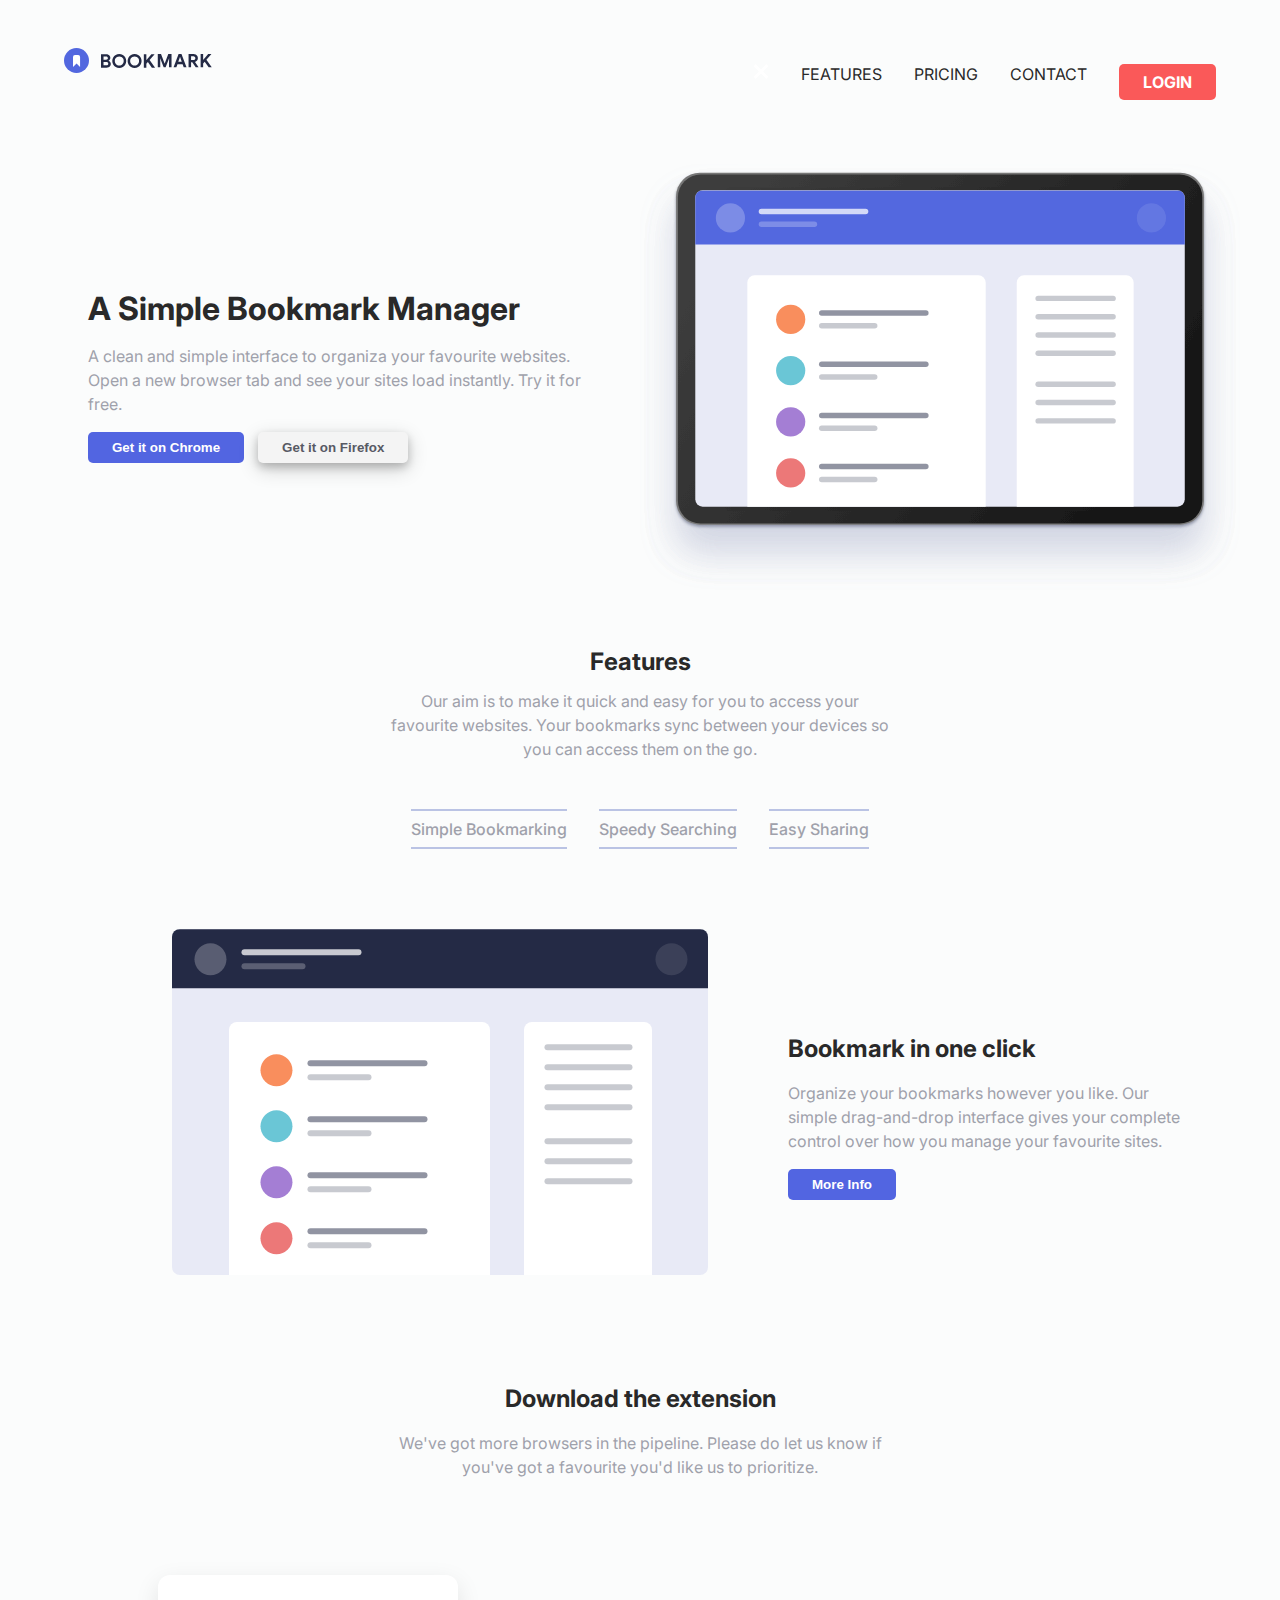
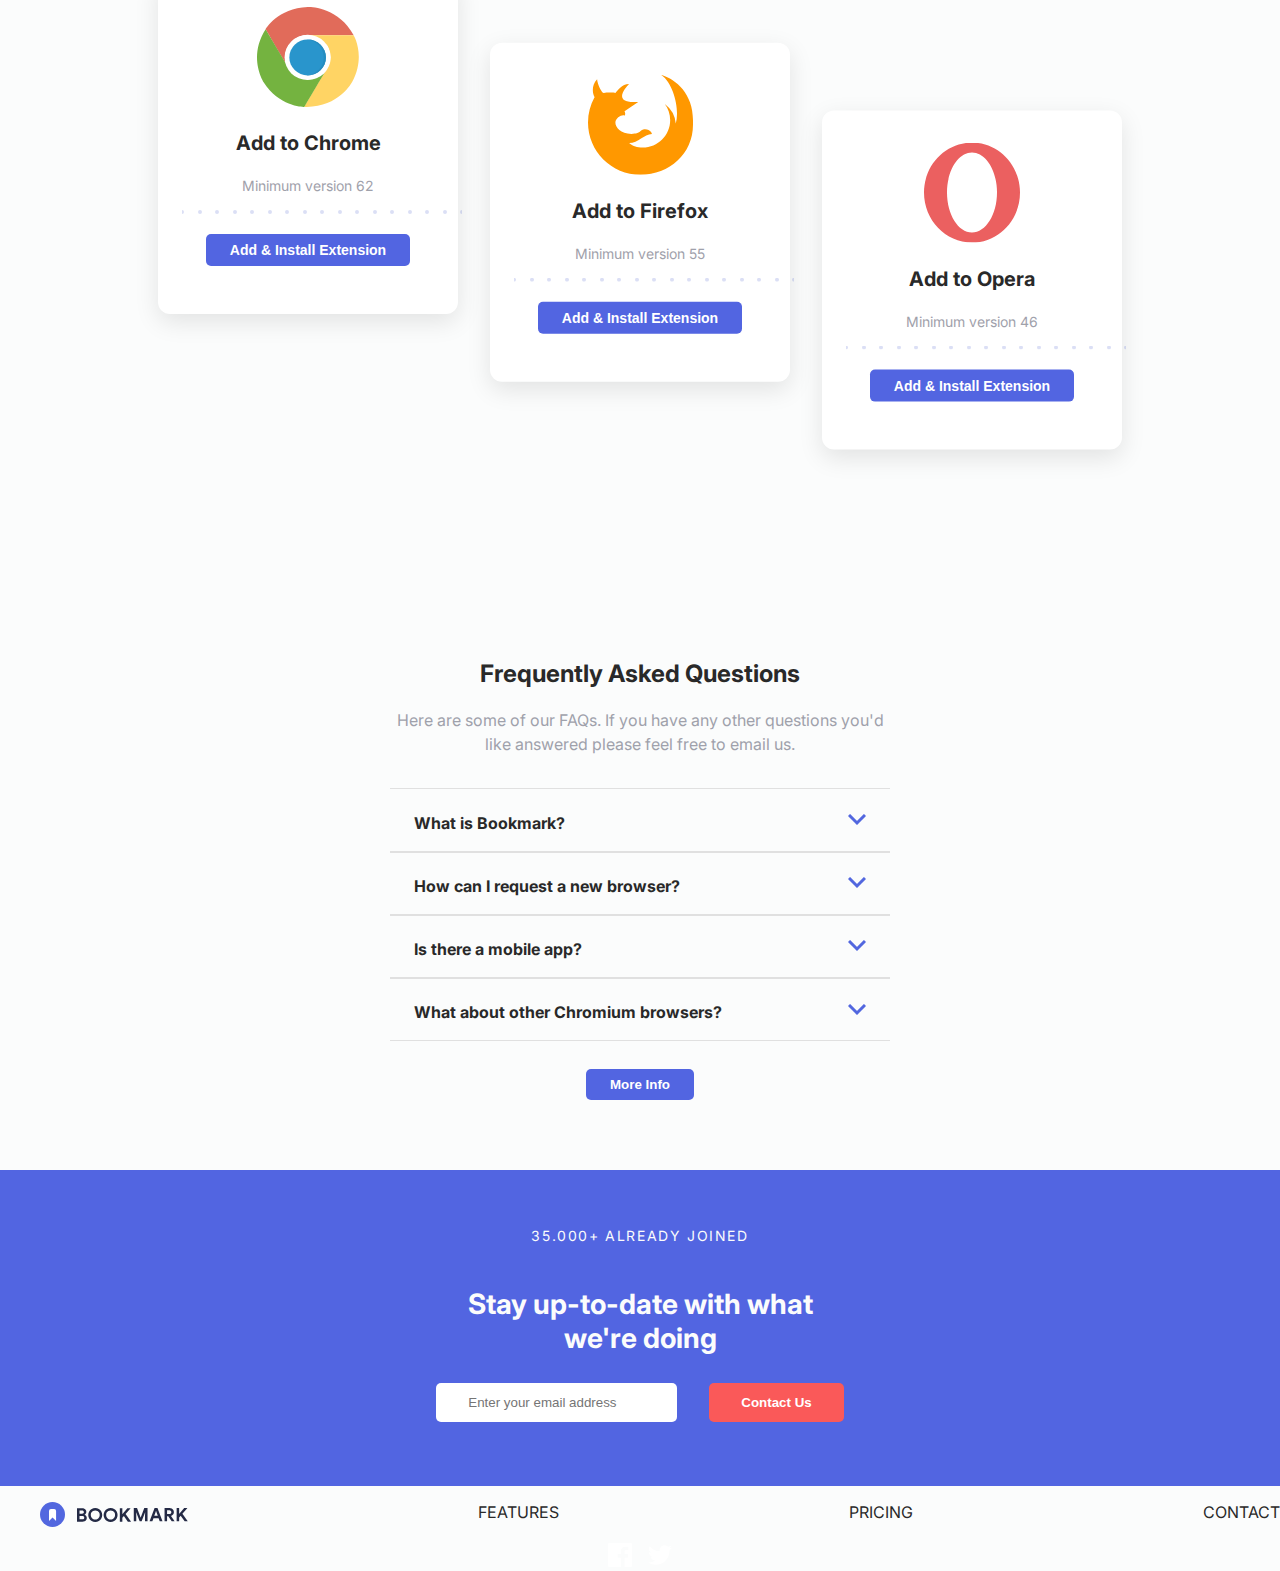
<file: index.html>
<!DOCTYPE html>
<html lang="en">
<head>
    <meta charset="UTF-8">
    <meta name="viewport" content="width=device-width, initial-scale=1.0">
    <title>Bookmark Page</title>
    <link rel="preconnect" href="https://fonts.googleapis.com">
    <link rel="preconnect" href="https://fonts.gstatic.com" crossorigin>
    <link href="https://fonts.googleapis.com/css2?family=Inter:ital,opsz,wght@0,14..32,100..900;1,14..32,100..900&display=swap" rel="stylesheet">
    <link rel="stylesheet" href="styles.css">
    <link rel="reset" href="reset.css">
    
</head>
<body>
    <div class="wrap">
    <header>
        <div class="navbar1">
        <div class="header-left">
            <a href="#">
                <img src="img/logo-bookmark.svg" alt="Bookmark Logo">
            </a>
        </div>
        </div>
        <nav>
            <div class="header-right">
                <div class="menu-open">
                    <img src="img/icon-hamburger.svg" id="hamburger-icon" alt="Open Menu">
                <ul class="nav-list">
                    <li>
                    <a href="#" class="menu-close">
                        <img src="img/icon-close.svg" alt="Close Menu">
                    </a>
                    </li>
                    <li><a href="#features">FEATURES</a></li>
                    <li><a href="#">PRICING</a></li>
                    <li><a href="#.newsletter">CONTACT</a></li>
                    <li>
                        <a href="#" class="btn-secondary" id="login-btn">LOGIN</a>
                    </li>
                </ul>
                </div>
            </div>
        </nav>
    </header>
    <main>
        <section class="hero">
            <div class="rectangle"></div>
            <div class="left-hero">
                <h1>A Simple Bookmark Manager</h1>
                <p>
                    A clean and simple interface to organiza your favourite websites.
                    Open a new browser tab and see your sites load instantly. Try it for free.

                </p>
                <div class="hero-buttons">
                    <button class="btn-primary">Get it on Chrome</button>
                    <button class ="btn-grey">Get it on Firefox</button>
                </div>
            </div>
            <div class="right-hero">
                <div class="rectangle"></div>
                <img src="img/illustration-hero.svg" alt="Hero Image">
            </div>
        </section>
        <section class="features" id="features">
            <div class="features-1">
                <h3>Features</h3>
                <p>
                    Our aim is to make it quick and easy for you to access your
                    favourite websites. Your bookmarks sync between your devices
                    so you can access them on the go.
                </p>
            </div>
            <div class="tabs">
                <div class="tab" onclick="changeImages('img/illustration-features-tab-1.svg')">Simple Bookmarking</div>
                <div class="tab" onclick="changeImages('img/illustration-features-tab-2.svg')">Speedy Searching</div>
                <div class="tab" onclick="changeImages('img/illustration-features-tab-3.svg')">Easy Sharing</div>
            </div>
            <div class="features-2">
                <div class="rectangle-2"></div>
                <div class="left-features">
                    <img id="bannerImage" src="img/illustration-features-tab-1.svg" alt="Feature Illustration">
                </div>
                <div class="right-features">
                    <h3>Bookmark in one click</h3>
                    <p>
                        Organize your bookmarks however you like.
                        Our simple drag-and-drop interface gives 
                        your complete control over how you manage
                        your favourite sites.
                    </p>
                    <button class="btn-primary">More Info</button>
                </div>
            </div>
        </section>
        <section class="download">
            <div class="download-text">
                <h3>Download the extension</h3>
                <p>
                    We've got more browsers in the pipeline. Please do let us know if 
                    you've got a favourite you'd like us to prioritize.
                </p>
            </div>
            <div class="cards">
                <div class="card-chrome">
                    <div class="card-image">
                    <img src="img/logo-chrome.svg" alt="Chrome Logo">
                    </div>
                    <h3 class="card-title">Add to Chrome</h3>
                    <p class="card-text">Minimum version 62</p>
                    <img src="img/bg-dots.svg" class="bg-dots" alt="Dots Image">
                    <button class="btn-primary">Add & Install Extension</button>
                </div>
                <div class="card-firefox">
                    <div class="card-image">
                    <img src="img/logo-firefox.svg" alt="Firefox Logo">
                    </div>
                    <h3 class="card-title">Add to Firefox</h3>
                    <p class="card-text">Minimum version 55</p>
                    <img src="img/bg-dots.svg" class="bg-dots" alt="Dots Image">
                    <button class="btn-primary">Add & Install Extension</button>
                </div>
                <div class="card-opera">
                    <div class="card-image">
                    <img src="img/logo-opera.svg" alt="Opera Logo">
                    </div>
                    <h3 class="card-title">Add to Opera</h3>
                    <p class="card-text">Minimum version 46</p>
                    <img src="img/bg-dots.svg" class="bg-dots" alt="Dots Image">
                    <button class="btn-primary">Add & Install Extension</button>
                </div>
        
            </div>
        </section>

        <section class="faq">
            <div class="faq-text">
                <h3>Frequently Asked Questions</h3>
                <p>
                    Here are some of our FAQs. If you have any other questions
                    you'd like answered please feel free to email us.
                </p>
            </div>
            <div class="questions">
             <details class="faq-question">
                <summary class="ask">
                    <h4>What is Bookmark?</h4>
                    <img src="img/icon-arrow.svg" alt="icon-arrow">
                    </summary>
                    <p>Lorem ipsum dolor sit amet consectetur adipiscing elit dis neque, sollicitudin justo diam sociosqu et facilisi fames vivamus, placerat felis dapibus rutrum class sed montes aliquam.</p>
            </details>

            <details class="faq-question">
                <summary class="ask">
                    <h4>How can I request a new browser?</h4>
                    <img src="img/icon-arrow.svg" alt="icon-arrow">
                    </summary>
                    <p>Lorem ipsum dolor sit amet consectetur adipiscing elit dis neque, sollicitudin justo diam sociosqu et facilisi fames vivamus, placerat felis dapibus rutrum class sed montes aliquam.</p>
            </details>
            <details class="faq-question">
                <summary class="ask">
                    <h4>Is there a mobile app?</h4>
                    <img src="img/icon-arrow.svg" alt="icon-arrow">
                    </summary>
                    <p>Lorem ipsum dolor sit amet consectetur adipiscing elit dis neque, sollicitudin justo diam sociosqu et facilisi fames vivamus, placerat felis dapibus rutrum class sed montes aliquam.</p>
            </details>

            <details class="faq-question">
                <summary class="ask">
                    <h4>What about other Chromium browsers?</h4>
                    <img src="img/icon-arrow.svg" alt="icon-arrow">
                    </summary>
                    <p>Lorem ipsum dolor sit amet consectetur adipiscing elit dis neque, sollicitudin justo diam sociosqu et facilisi fames vivamus, placerat felis dapibus rutrum class sed montes aliquam.</p>
            </details>
            </div>
            <div class="info-btn"><button class="btn-primary">More Info</button></div>
        </section>
    </main>
    </div>
    <footer>
        <form action="#">
            <div class="newsletter">
                <div class="form-text">
                    <p>35.000+ ALREADY JOINED</p>
                    <h3>Stay up-to-date with what <br> we're doing</h3>
                </div>
                <div class="formulary">
                    <input type="email" id="email" name="email" placeholder="Enter your email address" required>
                    <button class="btn-secondary">Contact Us</button>
                </div>
            </div>
        </form>
        <nav>
            <div class="navbar2">
             <ul class="nav-list2">
                <li>
                    <a href="#" class="footer-logo">
                        <img src="img/logo-bookmark.svg" alt="Bookmark Logo">
                    </a>
                </li>
                <li><a href="#features">FEATURES</a></li>
                <li><a href="#">PRICING</a></li>
                <li><a href="#.newsletter">CONTACT</a></li>
            </ul>

            <div class="footer-social" id="social-icons">
                <a href="#">
                   <img src="img/icon-facebook.svg" alt="Facebook">
                </a>
                <a href="#">
                   <img src="img/icon-twitter.svg" alt="Twitter">
                </a>
            </div>
            </div>
        </nav>
    </footer> 
    <script src="main.js"></script>
</body>
</html>
</file>
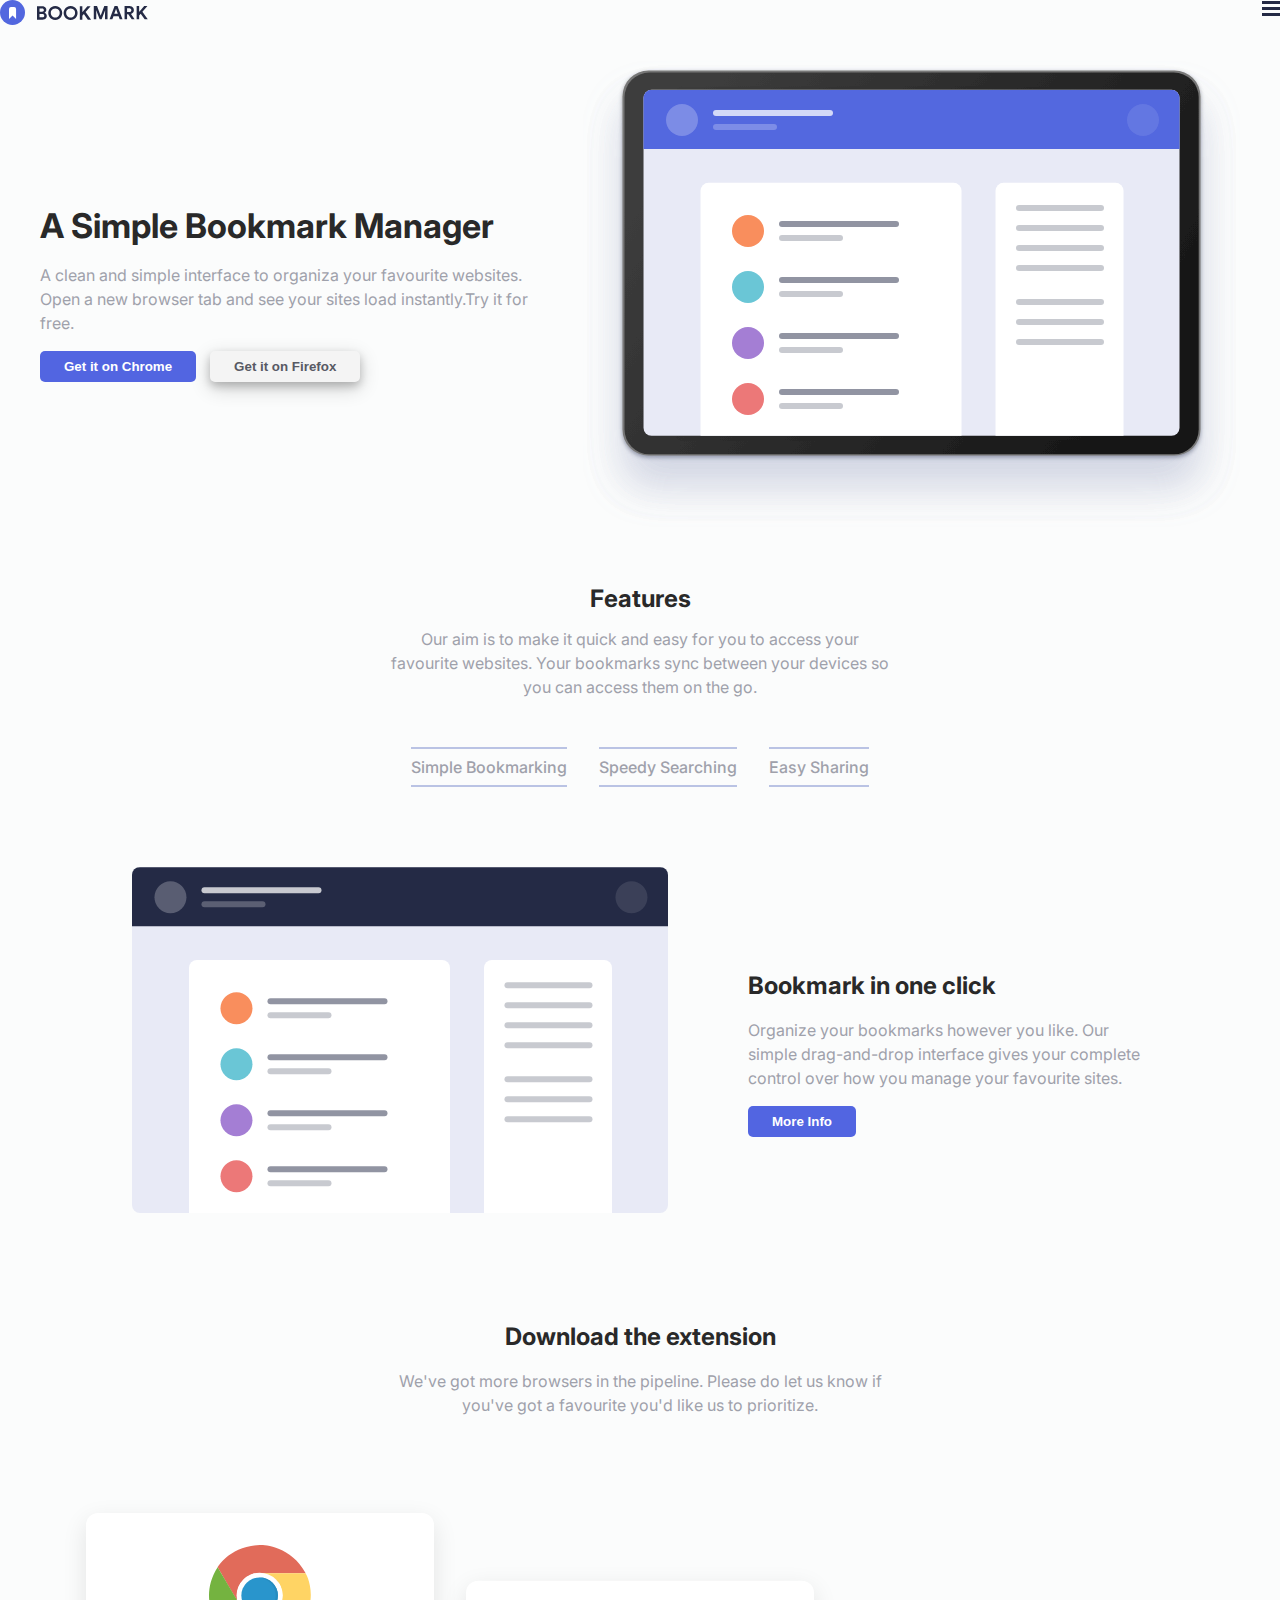
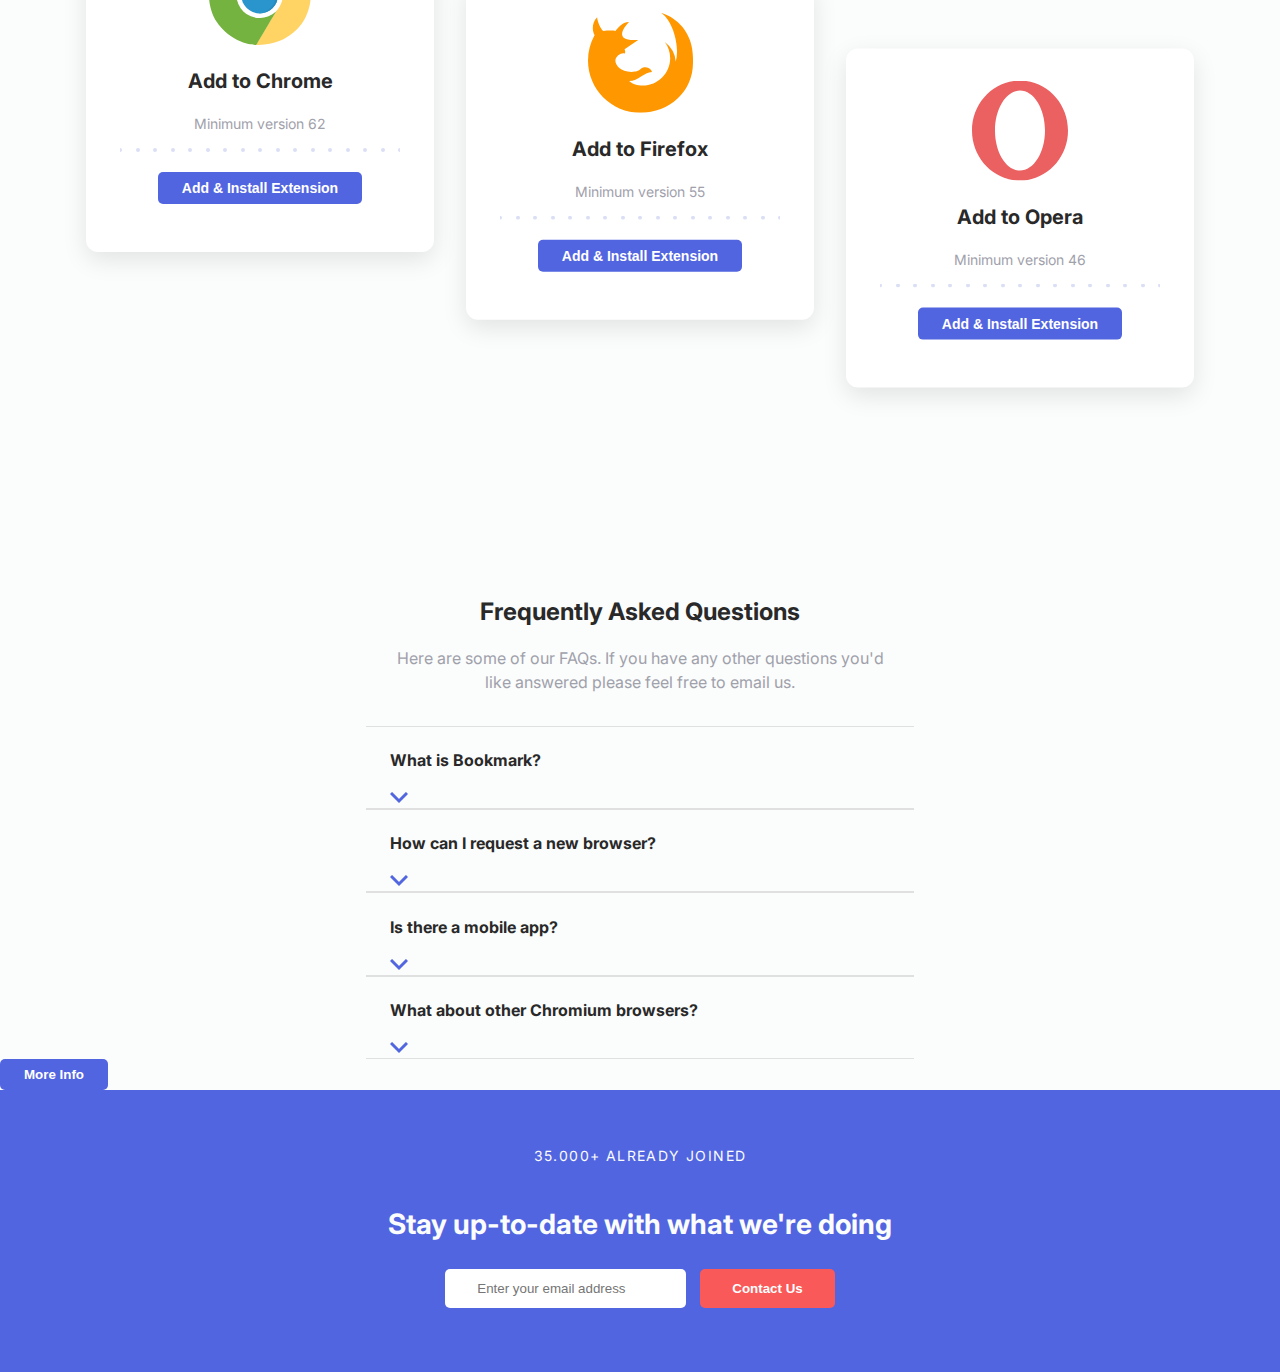
<file: index2.0.html>
<!DOCTYPE html>
<html lang="en">
<head>
    <meta charset="UTF-8">
    <meta name="viewport" content="width=device-width, initial-scale=1.0">
    <title>Bookmark Page</title>
    <link rel="preconnect" href="https://fonts.googleapis.com">
    <link rel="preconnect" href="https://fonts.gstatic.com" crossorigin>
    <link href="https://fonts.googleapis.com/css2?family=Inter:ital,opsz,wght@0,14..32,100..900;1,14..32,100..900&display=swap" rel="stylesheet">
    <link rel="stylesheet" href="main2.0.css">
</head>
<body>
    <section class="wrap">
    <header>
        <div class="logo-bookmark">
            <img src="/img/logo-bookmark.svg" alt="Bookmark Logo">
        </div>
        <nav>
            <div class="header-right">
                <div class="menu-open">
                    <img src="img/icon-hamburger.svg" alt="Open Menu">
                <ul class="nav-list">
                    <li>
                        <a href="#">
                            <img src="img/icon-close.svg" class="menu-close" alt="Close Menu">
                        </a>
                    </li>
                    <li><a href="#">FEATURES</a></li>
                    <li><a href="#">PRICING</a></li>
                    <li><a href="#">CONTACT</a></li>
                    <li>
                        <button href="#" class="btn-secondary">LOGIN</button>
                    </li>
                </ul>
                </div>
            </div>
        </nav>
    </header>
    <main>
        <section class="hero">
            <div class="left-hero">
                <h1>A Simple Bookmark Manager</h1>
                <p>
                    A clean and simple interface to organiza your favourite websites.
                    Open a new browser tab and see your sites load instantly.Try it for free.

                </p>
                <div class="hero-buttons">
                    <button class="btn-primary">Get it on Chrome</button>
                    <button class ="btn-grey">Get it on Firefox</button>
                </div>
            </div>
            <div class="right-hero">
                <img src="img/illustration-hero.svg" alt="Hero Image">
            </div>
        </section>
        <section class="features">
            <div class="features-1">
                <h3>Features</h3>
                <p>
                    Our aim is to make it quick and easy for you to access your
                    favourite websites. Your bookmarks sync between your devices
                    so you can access them on the go.
                </p>
            </div>
            <div class="tabs">
                <div class="tab" onclick="changeImages('img/illustration-features-tab-1.svg')">Simple Bookmarking</div>
                <div class="tab" onclick="changeImages('img/illustration-features-tab-2.svg')">Speedy Searching</div>
                <div class="tab" onclick="changeImages('img/illustration-features-tab-3.svg')">Easy Sharing</div>
            </div>
            <div class="features-2">
                <div class="left-features">
                    <img id="bannerImage" src="img/illustration-features-tab-1.svg" alt="Feature Illustration">
                </div>
                <div class="right-features">
                    <h3>Bookmark in one click</h3>
                    <p>
                        Organize your bookmarks however you like.
                        Our simple drag-and-drop interface gives 
                        your complete control over how you manage
                        your favourite sites.
                    </p>
                    <button class="btn-primary">More Info</button>
                </div>
            </div>
        </section>
        <section class="download">
            <div class="download-text">
                <h3>Download the extension</h3>
                <p>
                    We've got more browsers in the pipeline. Please do let us know if 
                    you've got a favourite you'd like us to prioritize.
                </p>
            </div>
            <div class="cards">
                <div class="card-chrome">
                    <div class="card-image">
                    <img src="img/logo-chrome.svg" alt="Chrome Logo">
                    </div>
                    <h3 class="card-title">Add to Chrome</h3>
                    <p class="card-text">Minimum version 62</p>
                    <img src="img/bg-dots.svg" class="bg-dots" alt="Dots Image">
                    <button class="btn-primary">Add & Install Extension</button>
                </div>
                <div class="card-firefox">
                    <div class="card-image">
                    <img src="img/logo-firefox.svg" alt="Firefox Logo">
                    </div>
                    <h3 class="card-title">Add to Firefox</h3>
                    <p class="card-text">Minimum version 55</p>
                    <img src="img/bg-dots.svg" class="bg-dots" alt="Dots Image">
                    <button class="btn-primary">Add & Install Extension</button>
                </div>
                <div class="card-opera">
                    <div class="card-image">
                    <img src="img/logo-opera.svg" alt="Opera Logo">
                    </div>
                    <h3 class="card-title">Add to Opera</h3>
                    <p class="card-text">Minimum version 46</p>
                    <img src="img/bg-dots.svg" class="bg-dots" alt="Dots Image">
                    <button class="btn-primary">Add & Install Extension</button>
                </div>
        
            </div>
        </section>

        <section class="faq">
            <div class="faq-text">
                <h3>Frequently Asked Questions</h3>
                <p>
                    Here are some of our FAQs. If you have any other questions
                    you'd like answered please feel free to email us.
                </p>
            </div>
            <div class="faqs">
                <div class="ask">
                    <details>
                    <summary>
                        <div class="asks">
                        <div class="faq-question">
                            <h4>What is Bookmark?</h4>
                        </div>
                        <div class="faq-arrow">
                            <img src="img/icon-arrow.svg" alt="Arrow Image">
                        </div>
                        </div>
                    </summary>
                    <p>
                        Lorem ipsum dolor sit amet, consectetur adipiscing elit, 
                        sed do eiusmod tempor incididunt ut labore et dolore magna aliqua. 
                        Ut enim ad minim veniam, quis nostrud exercitation ullamco laboris nisi ut aliquip ex ea commodo consequat.
                        Duis aute irure dolor in reprehenderit in voluptate velit esse cillum dolore eu fugiat nulla pariatur.
                        Excepteur sint occaecat cupidatat non proident, sunt in culpa qui officia deserunt mollit anim id est laborum.
                    </p>
                    </details>
                </div>

                 <div class="ask">
                    <details>
                    <summary>
                        <div class="asks">
                        <div class="faq-question">
                            <h4>How can I request a new browser?</h4>
                        </div>
                        <div class="faq-arrow">
                             <img src="img/icon-arrow.svg" alt="Arrow Image">
                        </div>
                        </div>
                    </summary>
                    <p>
                        Lorem ipsum dolor sit amet, consectetur adipiscing elit, 
                        sed do eiusmod tempor incididunt ut labore et dolore magna aliqua. 
                        Ut enim ad minim veniam, quis nostrud exercitation ullamco laboris nisi ut aliquip ex ea commodo consequat.
                        Duis aute irure dolor in reprehenderit in voluptate velit esse cillum dolore eu fugiat nulla pariatur.
                        Excepteur sint occaecat cupidatat non proident, sunt in culpa qui officia deserunt mollit anim id est laborum.
                    </p>
                </details>
                </div>

                 <div class="ask">
                    <details>
                    <summary>
                        <div class="asks">
                        <div class="faq-question">
                            <h4>Is there a mobile app?</h4>
                        </div>
                        <div class="faq-arrow">
                            <img src="img/icon-arrow.svg" alt="Arrow Image">
                        </div>
                        </div>
                    </summary>
                    <p>
                        Lorem ipsum dolor sit amet, consectetur adipiscing elit, 
                        sed do eiusmod tempor incididunt ut labore et dolore magna aliqua. 
                        Ut enim ad minim veniam, quis nostrud exercitation ullamco laboris nisi ut aliquip ex ea commodo consequat.
                        Duis aute irure dolor in reprehenderit in voluptate velit esse cillum dolore eu fugiat nulla pariatur.
                        Excepteur sint occaecat cupidatat non proident, sunt in culpa qui officia deserunt mollit anim id est laborum.
                    </p>
                </details>
                </div>

                 <div class="ask">
                    <details>
                    <summary>
                        <div class="asks">
                        <div class="faq-question">
                            <h4>What about other Chromium browsers?</h4>
                        </div>
                        <div class="faq-arrow">
                            <img src="img/icon-arrow.svg" alt="Arrow Image">
                        </div>
                        </div>
                    </summary>
                    <p>
                        Lorem ipsum dolor sit amet, consectetur adipiscing elit, 
                        sed do eiusmod tempor incididunt ut labore et dolore magna aliqua. 
                        Ut enim ad minim veniam, quis nostrud exercitation ullamco laboris nisi ut aliquip ex ea commodo consequat.
                        Duis aute irure dolor in reprehenderit in voluptate velit esse cillum dolore eu fugiat nulla pariatur.
                        Excepteur sint occaecat cupidatat non proident, sunt in culpa qui officia deserunt mollit anim id est laborum.
                    </p>
                </details>
                </div>

            </div>
            <button class="btn-primary">More Info</button>
        </section>
    </main>
    <footer>
        <form action="#">
            <div class="form-text">
                <p>35.000+ ALREADY JOINED</p>
                <h3>Stay up-to-date with what we're doing</h3>
            </div>
            <div class="formulary">
                <input type="email" id="email" name="email" placeholder="Enter your email address" required>
                <button class="btn-secondary">Contact Us</button>
            </div>
        </form>
        <nav>

        </nav>
    </footer>
    </section> 

    <script src="main.js"></script>
</body>
</html>
</file>
<file: styles.css>
*, *::before, *::after {
  box-sizing: border-box;
}

:root{

    /*Principales*/
  --primary:           #5265E1;
  --secondary:         #FA5959;

     /* Fondos / Lienzo */
  --color-white:         #FBFCFC;
  --color-grey-lightest: #BAC3E4;
  --color-grey-light:    #A8AED6;

  /* Texto */
  --color-darkest:      #292929;
  --color-navy:         #2B2F49;
  --color-grey:         #9FA1AB;
  --color-grey-dark:    #585A64;

  /* Botones / Destacados */
  --color-primary:      #5165DA;
  --color-primary-dark: #3D4996;
  --color-primary-light:#7A8AE4;
  --color-secondary:    #4F5CAB;
  --color-red:          #F75F60;
}

body{
    background: var(--color-white);
    margin: 0;
    font-family: 'Inter';

}

 header {
    display: flex;
    flex-wrap: wrap;
    justify-content: space-between;
    padding: 0 1em; 
    max-width: 100%;
    margin: 3em;
}

nav ul{
    position: unset;
    background: none;
    display: flex;
    justify-content: space-between;
    gap:2em;
    list-style: none;
   
    a{
        color: var(--color-darkest);
        text-decoration: none;
        font-family: "Inter";
        list-style: none;
        font-style: bold;
        font-size: 1rem;
        display: flex;

        &:hover{
            color: var(--secondary)
        }
    }
}

.btn-primary{
    background-color: var(--primary);
    color: white;
    padding: 0.5rem 1.5rem;
    border-radius: 5px;
    border: none;
    font-weight: bold;
}

.btn-secondary{
    background-color: var(--secondary);
    color: white;
    padding: 0.5rem 1.5rem;
    border-radius: 5px;
    border: none;
    font-weight: bold;
}

.btn-grey{
    background-color: rgb(244, 244, 244);
    color: var(--color-grey-dark);
    padding: 0.5rem 1.5rem;
    border-radius: 5px;
    border: none;
    box-shadow:  0 4px 8px 0 rgba(0, 0, 0, 0.2), 0 6px 20px 0 rgba(0, 0, 0, 0.19);;
    font-weight: bold;
}

@media (max-width: 480px){ /* Mobile */

    .wrap{
        margin: 0;
    }

    #hamburger-icon{
        display: flex;
        align-items: center;
    }

    nav ul{
        position:unset;
        background:none;
        display:flex;
        gap:2em;
        height: auto;
        width: 100%;
        transform: translateX(100%);
    }

    .nav-list{
        background-color: var(--color-navy);
        position: fixed;
        z-index:999;
        top:0;
        right: 0;
        overflow-x: hidden;
        height: 100%;
        margin: 0%;
        align-items: center;
        display: flex;
        justify-content: center;
        flex-direction: column; 
        width: 100%;
        color: var(--color-white);

        li{
            margin: 1em 0;
            &:nth-of-type(1){
                 margin-bottom: 2em;
            }
        }

        a{
            color: var(--color-white);  
        }

    }

    header {
          display: flex;
          flex-wrap: wrap;
          justify-content: space-between;
          padding: 0 1em; 
          max-width: 100%;
          margin: 1em 0;
    }

    body{
          margin: 0;
          padding: 0 1em;
          width: 100%;
          max-width: 100%;
    }

    /*Hero Section*/
    
    .hero{
        display: flex;
        flex-direction: column;
        gap: 3rem;
        margin: 2em 0;       
    }
    
    .hero img{
        max-width: 100%;
        height: auto;
        display: flex;
        align-items: center;
        order:1;
        margin-top: 2em;
    }

    .left-hero{
        display: flex;
        text-align: center;
        align-items: center;
        order: 2;
        flex-direction: column;
        margin: 0;
    }

    .hero-buttons{
        display: flex;
        flex-direction: row;
        align-items: center;
        justify-content: center;
        white-space: nowrap;
        width: 80%;
        gap: 1em;
        font-size: 0.875rem;
        line-height: 1.2;
       
    }

    .hero h1{
        font-size: 2.125rem;
        margin: 0;
        line-height: 1.2;
        color: var(--color-darkest);
    }

    .hero p{
        font-size: 1rem;
        line-height: 1.5;
        color: var(--color-grey);
    }

    /*Features Section*/

    .features-1{
        display: flex;
        flex-direction: column;
        text-align: center;
    }

     .features-1 h3{
        color: var(--color-darkest);
        font-size: 1.5rem;
        margin-bottom: 0;
    }

    .features-1 p{
        max-width: 35ch;  
        line-height: 1.5;
        font-size: 1rem;
        color: var(--color-grey);
    }

    .tabs {
        display: flex;
        flex-direction: column;
        align-items: center;
        margin-top: 2rem;
    }   

    .tabs .tab-list {
       display: flex;
       gap: 1.5rem;
       border-bottom: 2px solid #e0e0e0;
    }

    .tab {
       border: none;
       border-bottom: 1px solid #e0e0e0;
       border-top: 1px solid #e0e0e0;
       background: none;
       color: #555;
       font-weight: 500;
       margin: 0 10px;
       padding: 1rem 0;
    }

    .tab:hover {
       color: #1f1f1f;
       border-bottom: 3px solid red;
    }

    .left-features img{
        max-width: 100%;
        height: auto;
        display: flex;
        flex-direction: column;
        align-items: center;
        justify-content: center;
        margin: 2em 0;
    }

    .right-features{
        display: flex;
        text-align: center;
        justify-content: center;
        flex-direction: column;
    }

    .right-features h3{
        color: var(--color-darkest);
        font-size: 1.5rem;
        margin-bottom: 0;
    }

    .right-features p{
        max-width: 35ch;  
        line-height: 1.5;
        font-size: 1rem;
        color: var(--color-grey);
    }

    .right-features button{
        display: none;
    }

    /*Download Section*/

    .download{
        margin: 5em 0;
        display: flex;
        text-align: center;
        justify-content: center;
        flex-direction: column;
    }
    .download-text h3{
        color: var(--color-darkest);
        font-size: 1.5rem;
        margin-bottom: 0;
    }

    .download-text p{
        max-width: 35ch;  
        line-height: 1.5;
        font-size: 1rem;
        color: var(--color-grey);
    }

    /*Cards*/

    .card-chrome{
        background: #fff;
        border-radius: 12px;
        box-shadow: 0 8px 24px rgba(0, 0, 0, 0.1);
        padding: 2rem 1.5rem 3rem;
        text-align: center;
        position: relative;
        max-width: 300px;
        flex: 1;
        transition: transform 0.3s ease;
    }

    .cards p{
        color: var(--color-grey);
    }

    .card-firefox{
        background: #fff;
        border-radius: 12px;
        box-shadow: 0 8px 24px rgba(0, 0, 0, 0.1);
        padding: 2rem 1.5rem 3rem;
        text-align: center;
        position: relative;
        max-width: 300px;
        flex: 1;
        transition: transform 0.3s ease;
    }
     .cards{
        display: flex;
        justify-content: center;
        flex-direction: column;
        align-items: flex-start;
        gap: 3em;
        align-items: flex-start;
        margin-top: 2rem;
        margin-bottom:  2rem;
    }

    .card-opera{
        background: #fff;
        border-radius: 12px;
        box-shadow: 0 8px 24px rgba(0, 0, 0, 0.1);
        padding: 2rem 1.5rem 3rem;
        text-align: center;
        position: relative;
        max-width: 300px;
        flex: 1;
        transition: transform 0.3s ease;
    }

    .bg-dots{
        margin-bottom: 1em;
    }

    /*FAQs Section*/

    .faq-text{
        display: flex;
        text-align: center;
        justify-content: center;
        flex-direction: column;
        margin-top: 2em;
    }

    .faq-text h3{
        color: var(--color-darkest);
        margin-bottom: 0;
        font-size: 1.5rem;   
        line-height: 1.33;
        margin-bottom: 0.75em;
    }

    .faqs{
        list-style: none;
        width: 60%;
        display: flex;
        justify-content: center;
        align-items: center; 
        flex-flow: column nowrap;       
    }

     .faqs h4{
        color: var(--color-darkest);
        margin-bottom: 0;
        font-size: 1.5rem;   
        line-height: 1.33;
        max-height: 20ch;
    }

    .faq details summary {
        max-width: 500px;
        list-style: none;
        cursor: pointer;
        display: flex;               
        justify-content: space-between;
        align-items: center;
        padding: 1rem 0;   
        border-bottom: 1px solid #e0e0e0;
        border-top: 1px solid #e0e0e0;
        margin:0 auto;
        margin-bottom: 3em;
        padding: 0 1.5rem; 
    }

    .faq h4{
        font-size: 0.875rem;
        line-height: 1.5;
        color: var(--color-darkest);
        flex-flow: wrap;
    }

    .faq p{
        font-size: 0.875rem;
        line-height: 1.5;
        margin-bottom: 0.5rem 0 1.5rem;
        color: var(--color-grey)
    }

    .info-btn{
        display: flex;
        align-items: center;
        width: 100%;
        justify-content: center;
        font-size: 0.875rem;
        margin-bottom: 5em;
    }

    /*Formulary Section*/

    .newsletter{
        background: var(--primary);
        margin-top: 5em 0;
        display: flex;
        align-items: center;
        flex-direction: column;
    }

    .form-text {
        width: 100;
        display: flex;
        flex-direction: column;
        background: var(--primary);
        align-items: center;
        justify-content: center;
        margin-top: 2.75em;
    }

    .form-text h3{
        display: flex;
        color: var(--color-white);
        font-size: 1.75rem;
        text-align: center;
    }

    .form-text p{
        letter-spacing: 0.10em;
        color: var(--color-white)   ;
        font-size: 0.875rem;
        line-height: 1.2;
    }

    .formulary{
        display: flex;
        background: var(--primary);
        align-items: center;
        justify-content: center;
        margin-bottom: 4em;
        gap: 0.875rem;
        flex-direction: column;
    }

    #email{
        padding: 0.75rem 2rem;
        border-radius: 5px;
        border: none;
        gap: 1em;
        width: 250px;
    }

    .formulary button{
        padding: 0.75rem 2rem;
        width: 250px;
    }

    .navbar2{
        background-color: var(--color-navy);
        display: flex;
        flex-direction: column;
        justify-content: center;
        align-items: center;
        margin-top: 2em;
        width: 100%;

        a{
            color: var(--color-white);
            font-size: 0.7rem;
            text-decoration: none;
            margin: 0.5em 0;
        }
    }

    .left-nav{
        background-color: var(--color-navy);
        display: flex;
        flex-direction: column;
        justify-content: center;
        margin: 2em 0;
        align-items: center;
    }

    .footer-social{
        display: flex;
        flex-direction: row;
        justify-content: center;
        align-items: center;
        gap: 1em;
        margin-top: 2em;
    }
}

@media (min-width: 480px){ /* Desktop */

    .wrap{
        margin: 0;
    }

    body{
        padding: 0;
    }

    #hamburger-icon{
        display: none;
    }

    .left-hero{
        display: flex;
        flex-direction: column;
        text-align: start;
        align-items: start;
        justify-content: center;
        flex: 1;
        width: 100%;
    }

    .hero{
        display: flex;
        flex-direction: row;
        align-items: center;
        gap: 3rem;              
        margin: 2em auto;       
        max-width: 1200px;
        padding: 0; 
    }
    .hero h1{
        font-size: 2rem;
        margin: 0;
        line-height: 1.2;
        color: var(--color-darkest);
    }

    .hero p{
        font-size: 1rem;
        line-height: 1.5;
        color: var(--color-grey);
        line-height: 1.5;
    }

    .hero img{
        width: auto;
        display: flex;
        flex-direction: row;
        align-items: center;
        justify-content: center;
        flex: 1;
        width: 100%;
        max-width: 600px;
    }

    .hero-buttons{
        display: flex;
        flex-direction: row;
        align-items: start;
        font-size: 0.875rem;
        line-height: 1.2;
        gap: 1em;
        white-space: nowrap;
        white-space: 100%;
    }

    /*Features Section*/

    .features-1{
        display: flex;
        text-align: center;
        justify-content: center;
        flex-direction: column;
        margin-bottom: 1em;
    }

    .features-1 h3{
        color: var(--color-darkest);
        margin-bottom: 0;
        font-size: 1.5rem;   
        line-height: 1.33;
    }

    .features-1 p{
        max-width: 50ch;          
        margin: 0 auto;
        line-height: 1.5;
        color: var(--color-grey);
    }
    
    .tabs .tab-list {
       list-style: none;
       display: flex;     
       justify-content: center;       
       flex-direction: row;      
       gap: 1.5rem;              
       border-bottom: 2px solid #e0e0e0;
       padding: 0;             
       margin-bottom: 1rem; 
       width: 100%;
    }

    .tab {
       position: relative;
       padding: 0.5rem 0;
       cursor: pointer;
       color: var(--color-grey);
       font-weight: 500;
       transition: color 0.2s;
       border-top: 2px solid var(--color-grey-lightest);
       margin-bottom: 2px solid var(--color-grey-lightest);
       border-bottom: 2px solid var(--color-grey-lightest);
       margin-bottom: 2rem;
    }

    .tabs {
       display: flex;
       justify-content: center;
       gap: 2rem;
    }

    .tab:hover {
       color: #1f1f1f;
       border-bottom: 3px solid red;
    }

    .tab.active::after {
        content: "";
        position: absolute;
        bottom: -2px;        
        left: 0;
        width: 100%;
        height: 4px;        
        background: #FA5959;
        border-radius: 2px;
    }

    .features-1{
        display: flex;
        text-align: center;
        justify-content: center;
        flex-direction: column;
    }

    .features-1 h3{
        color: var(--color-darkest);
        margin-bottom: 0;
        font-size: 1.5rem;   
        line-height: 1.33;
        margin-bottom: 0.5em;
    }

    .features-1 p{
        line-height: 1.5;
        color: var(--color-grey);
        margin-bottom: 2em;
    }

    .right-features h3{
        color: var(--color-darkest);
        margin-bottom: 0;
        font-size: 1.5rem;   
        line-height: 1.33;
        margin-bottom: 0;
    }

    .right-features p{
        color: var(--color-grey);
        line-height: 1.5;
        max-width: 40ch;
    }

    .features-left{
        display: flex; 
        align-items: start;
        justify-content: center;
    }

    .features-2{
        display: flex;
        flex-direction: row;
        justify-content: center;
        align-items: center;
        margin-top: 3em;
        gap: 5em;
    }

    /*Download section*/

    .download-text h3{
        color: var(--color-darkest);
        margin-bottom: 0;
        font-size: 1.5rem;   
        line-height: 1.33;
    }

    .download-text p{
        color: var(--color-grey);
        line-height: 1.5;
        max-width: 53ch;
    }

    .download-text {
        margin: 5em 0;
        display: flex;
        text-align: center;
        align-items: center;
        justify-content: center;
        flex-direction: column;
    }

    /*Cards*/

    .card-title{
        font-size: 1.25rem;
        color: var(--color-darkest);
    }

    .card-text{
        font-size: 0.875rem;
        line-height: 1.5;
        color: var(--color-grey);
    }

    .cards button{
        font-size: 0.875rem;
    }

    .card-chrome{
        background: #fff;
        border-radius: 12px;
        box-shadow: 0 8px 24px rgba(0, 0, 0, 0.1);
        padding: 2rem 1.5rem 3rem;
        text-align: center;
        position: relative;
        max-width: 300px;
        flex: 1;
        transition: transform 0.3s ease;
        transform: translateY(0)
    }

    .card-firefox{
        background: #fff;
        border-radius: 12px;
        box-shadow: 0 8px 24px rgba(0, 0, 0, 0.1);
        padding: 2rem 1.5rem 3rem;
        text-align: center;
        position: relative;
        max-width: 300px;
        flex: 1;
        transition: transform 0.3s ease;
        transform: translateY(20%)
    }

    .card-opera{
        background: #fff;
        border-radius: 12px;
        box-shadow: 0 8px 24px rgba(0, 0, 0, 0.1);
        padding: 2rem 1.5rem 3rem;
        text-align: center;
        position: relative;
        max-width: 300px;
        flex: 1;
        transition: transform 0.3s ease;
        transform: translateY(40%);
    }

    .cards{
        display: flex;
        justify-content: center;
        flex-direction: row;
        align-items: flex-start;
        gap: 2rem;
        align-items: flex-start;
        margin-top: 2em;
        margin-bottom:  2em;
    }
    
    .bg-dots{
        margin-bottom: 1em;
    }

    /*FAQ Section*/

    .faq-text{
        display: flex;
        text-align: center;
        justify-content: center;
        flex-direction: column;
        margin-top: 20em;
        margin-bottom: 2em;
    }

    .faq-text h3{
        color: var(--color-darkest);
        margin-bottom: 0;
        font-size: 1.5rem;   
        line-height: 1.33;
        margin-bottom: 0.75em;
    }

    .faq p{
        max-width: 50ch;          
        margin: 0 auto;
        line-height: 1.5;
        color: var(--color-grey);
    }

    .faq details summary {
        max-width: 500px;
        list-style: none;
        cursor: pointer;
        display: flex;               
        justify-content: space-between;
        align-items: center;
        padding: 1rem 0;   
        border-bottom: 1px solid #e0e0e0;
        border-top: 1px solid #e0e0e0;
        margin:0 auto;
        padding: 0 1.5rem; 
    }

    .faq p{
        max-width: 50ch;
        display: flex;
        justify-content: center;
        align-items: center;
        color: var(--color-grey);
        text-align: center;
        line-height: 1.5;
    }

    .faq h4{
        font-size: 1rem;
        line-height: 1.5;
        color: var(--color-darkest);
        margin-bottom: 1em;
    }

    .faq .ask  p{
        font-size: 0.875rem;
        line-height: 1.5;
        margin-bottom: 0.5rem 0 1.5rem;
        color: var(--color-grey)
    }

    .info-btn{
        display: flex;
        align-items: center;
        justify-content: center;
        font-size: 0.875rem;
        line-height: 1.2;
        margin-top: 2em;
        margin-bottom: 5em;
    }


    /*Formulary section*/

    .newsletter{
        background: var(--primary);
        margin-top: 5em 0;
        display: flex;
        align-items: center;
        flex-direction: column;
    }

    .form-text {
        width: 100%;
        display: flex;
        flex-direction: column;
        background: var(--primary);
        align-items: center;
        justify-content: center;
        margin-top: 2.75em;
    }

    .form-text h3{
        display: flex;
        color: var(--color-white);
        font-size: 1.75rem;
        text-align: center;
        flex-direction: row;
    }

    .form-text p{
        letter-spacing: 0.10rem;
        color: var(--color-white)   ;
        font-size: 0.875rem;
        line-height: 1.2;
    }
    .formulary{
        display: flex;
        align-items: center;
        justify-content: center;
        margin-bottom: 4em;
        gap: 2rem;
    }

    #email{
        padding: 0.75rem 2rem;
        border-radius: 5px;
        border: none;
        gap: 1em;
    }

    .formulary button{
        background-color: var(--secondary);
        color: white;
        padding: 0.75rem 2rem;
        border-radius: 5px;
        border: none;
        font-weight: bold;
    }

    /*Navbar 2*/

    .left-nav{
        background-color: var(--color-navy);
        display: flex;
        flex-direction: row;
        justify-content: start;
        align-items: center;
        gap: 3em;
        
        a{
            color: var(--color-white);
            font-size: 0.7rem;
            text-decoration: none;
        }
        
    }

    #social-icons{
        display: flex;
        flex-direction: row;
        justify-content: center;
        align-items: center;
        gap: 1em;
    }

    
}
</file>
<file: main2.0.css>
:root{

    /*Principales*/
  --primary:           #5265E1;
  --secondary:         #FA5959;

     /* Fondos / Lienzo */
  --color-white:         #FBFCFC;
  --color-grey-lightest: #BAC3E4;
  --color-grey-light:    #A8AED6;

  /* Texto */
  --color-darkest:      #292929;
  --color-navy:         #2B2F49;
  --color-grey:         #9FA1AB;
  --color-grey-dark:    #585A64;

  /* Botones / Destacados */
  --color-primary:      #5165DA;
  --color-primary-dark: #3D4996;
  --color-primary-light:#7A8AE4;
  --color-secondary:    #4F5CAB;
  --color-red:          #F75F60;
}

body{
    background: var(--color-white);
    margin: auto;
    font-family: 'Inter';
}

header{
    display: flex;
    justify-content: space-between;
}

nav ul{
    background-color: var(--color-navy);
    position: fixed;
    z-index: 999;
    top: 0;
    right: 0;
    height: 100vh;
    margin: 0;
    list-style: none;
    width: 100%;
    text-align: center;
    transform: translateX(100%);
    transition: transform 0.5s ease-in-out;
}

nav ul.open{
    transform: translateX(0%);
}

nav ul.nav-list {
    margin: 1em 0;
    text-decoration: none;
    font-weight: bold;
    font-size: 1.2rem;
    color: white;
}
nav ul.nav-list :nth-of-type(1){
     margin-bottom:2em;
}

nav ul.nav-list{
    color: white;
    text-decoration: none;
    font-weight: bold;
}

nav ul button{
    background-color: rgba(var(--color-navy-rgb), 0.5);
    padding: 0.5rem 1.5rem;
    border-radius: 5px;
    border: none;
    background: var(--secondary);
    font-weight: bold;
    color: white;
}
        
nav ul li:hover {
    color: var(--secondary);
    margin-bottom: 2em;
}

.btn-primary{
    background-color: var(--primary);
    color: white;
    padding: 0.5rem 1.5rem;
    border-radius: 5px;
    border: none;
    font-weight: bold;
}

.btn-secondary{
    background-color: var(--secondary);
    color: white;
    padding: 0.5rem 1.5rem;
    border-radius: 5px;
    border: none;
    font-weight: bold;
}

.btn-grey{
    background-color: rgb(244, 244, 244);
    color: var(--color-grey-dark);
    padding: 0.5rem 1.5rem;
    border-radius: 5px;
    border: none;
    box-shadow:  0 4px 8px 0 rgba(0, 0, 0, 0.2), 0 6px 20px 0 rgba(0, 0, 0, 0.19);;
    font-weight: bold;
}

@media (max-width: 480px){

    .wrap{
        margin: 0 10%;
    }

    header {
          display: flex;
          flex-wrap: wrap;
          justify-content: space-between;
          padding: 0 1em; 
          max-width: 100%;
          margin: 1em;
    }

    body{
          margin: auto;
          padding: 0 1em;
          width: 100%;
          max-width: 100%;
    }

    /*Hero Section*/
    
    .hero{
        display: flex;
        flex-direction: column;
        gap: 3rem;
        margin: 2em 0;       
    }
    
    .hero img{
        max-width: 100%;
        height: auto;
        display: flex;
        align-items: center;
        order:1;
        margin-top: 2em;
    }

    .left-hero{
        display: flex;
        text-align: center;
        align-items: center;
        order: 2;
        flex-direction: column;
        margin: 0;
    }

    .hero-buttons{
        display: flex;
        flex-direction: row;
        align-items: center;
        justify-content: center;
        white-space: nowrap;
        width: 80%;
        gap: 1em;
        font-size: 0.875rem;
        line-height: 1.2;
       
    }

    .hero h1{
        font-size: 2.125rem;
        margin: 0;
        line-height: 1.2;
        color: var(--color-darkest);
    }

    .hero p{
        font-size: 1rem;
        line-height: 1.5;
        color: var(--color-grey);
    }

    /*Features Section*/

    .features-1{
        display: flex;
        flex-direction: column;
        text-align: center;
    }

     .features-1 h3{
        color: var(--color-darkest);
        font-size: 1.5rem;
        margin-bottom: 0;
    }

    .features-1 p{
        max-width: 35ch;  
        line-height: 1.5;
        font-size: 1rem;
        color: var(--color-grey);
    }

    .tabs {
        display: flex;
        flex-direction: column;
        align-items: center;
        margin-top: 2rem;
    }   

    .tabs .tab-list {
       display: flex;
       gap: 1.5rem;
       border-bottom: 2px solid #e0e0e0;
    }

    .tab {
       border: none;
       border-bottom: 1px solid #e0e0e0;
       border-top: 1px solid #e0e0e0;
       background: none;
       color: #555;
       font-weight: 500;
       margin: 0 10px;
       padding: 1rem 0;
    }

    .tab:hover {
       color: #1f1f1f;
       border-bottom: 3px solid red;
    }

    .left-features img{
        max-width: 100%;
        height: auto;
        display: flex;
        flex-direction: column;
        align-items: center;
        justify-content: center;
        margin: 2em 0;
    }

    .right-features{
        display: flex;
        text-align: center;
        justify-content: center;
        flex-direction: column;
    }

    .right-features h3{
        color: var(--color-darkest);
        font-size: 1.5rem;
        margin-bottom: 0;
    }

    .right-features p{
        max-width: 35ch;  
        line-height: 1.5;
        font-size: 1rem;
        color: var(--color-grey);
    }

    .right-features button{
        display: none;
    }

    /*Download Section*/

    .download{
        margin: 5em 00;
        display: flex;
        text-align: center;
        justify-content: center;
        flex-direction: column;
    }
    .download-text h3{
        color: var(--color-darkest);
        font-size: 1.5rem;
        margin-bottom: 0;
    }

    .download-text p{
        max-width: 35ch;  
        line-height: 1.5;
        font-size: 1rem;
        color: var(--color-grey);
    }

    /*Cards*/

    .card-chrome{
        background: #fff;
        border-radius: 12px;
        box-shadow: 0 8px 24px rgba(0, 0, 0, 0.1);
        padding: 2rem 1.5rem 3rem;
        text-align: center;
        position: relative;
        max-width: 300px;
        flex: 1;
        transition: transform 0.3s ease;
    }

    .card-firefox{
        background: #fff;
        border-radius: 12px;
        box-shadow: 0 8px 24px rgba(0, 0, 0, 0.1);
        padding: 2rem 1.5rem 3rem;
        text-align: center;
        position: relative;
        max-width: 300px;
        flex: 1;
        transition: transform 0.3s ease;
    }
     .cards{
        display: flex;
        justify-content: center;
        flex-direction: column;
        align-items: flex-start;
        gap: 3em;
        align-items: flex-start;
        margin-top: 2rem;
        margin-bottom:  2rem;
    }

    .card-opera{
        background: #fff;
        border-radius: 12px;
        box-shadow: 0 8px 24px rgba(0, 0, 0, 0.1);
        padding: 2rem 1.5rem 3rem;
        text-align: center;
        position: relative;
        max-width: 300px;
        flex: 1;
        transition: transform 0.3s ease;
    }

    .bg-dots{
        margin-bottom: 1em;
    }

    /*FAQs Section*/

    .faq-text{
        display: flex;
        text-align: center;
        justify-content: center;
        flex-direction: column;
        margin-top: 20em;
    }

    .faq-text h3{
        color: var(--color-darkest);
        margin-bottom: 0;
        font-size: 1.5rem;   
        line-height: 1.33;
        margin-bottom: 0.75em;
    }

    .faqs{
        list-style: none;
        width: 60%;
        display: flex;
        justify-content: center;
        align-items: center; 
        flex-flow: column nowrap;       
    }

     .faqs h4{
        color: var(--color-darkest);
        margin-bottom: 0;
        font-size: 1.5rem;   
        line-height: 1.33;
        max-height: 20ch;
    }

    .faq details summary {
        max-width: 500px;
        list-style: none;
        cursor: pointer;
        display: flex;               
        justify-content: space-between;
        align-items: center;
        padding: 1rem 0;   
        border-bottom: 1px solid #e0e0e0;
        border-top: 1px solid #e0e0e0;
        margin:0 auto;
        padding: 0 1.5rem; 
    }
    .faq .ask h4{
        font-size: 1rem;
        line-height: 1.5;
        color: var(--color-darkest);
    }
     .faq .ask  p{
        font-size: 0.875rem;
        line-height: 1.5;
        margin-bottom: 0.5rem 0 1.5rem;
        color: var(--color-grey)
    }

    .info-btn{
        display: none;
    }

    /*Formulary Section*/

    form{
        background: var(--primary);
        margin-top: 5em 0;
        display: flex;
        align-items: center;
        flex-direction: column;
    }

    .form-text {
        width: 100;
        display: flex;
        flex-direction: column;
        background: var(--primary);
        align-items: center;
        justify-content: center;
        margin-top: 2.75em;
    }

    .form-text h3{
        display: flex;
        color: var(--color-white);
        font-size: 1.75rem;
        text-align: center;
    }

    .form-text p{
        letter-spacing: 0.10em;
        color: var(--color-white)   ;
        font-size: 0.875rem;
        line-height: 1.2;
    }
    .formulary{
        display: flex;
        background: var(--primary);
        align-items: center;
        justify-content: center;
        margin-bottom: 4em;
        gap: 0.875rem;
    }

    #email{
        padding: 0.75rem 2rem;
        border-radius: 5px;
        border: none;
        gap: 1em;
    }

    .formulary button{
        padding: 0.75rem 2rem;
    }
}

@media (min-width: 480px){
    .left-hero{
        display: flex;
        flex-direction: column;
        text-align: start;
        align-items: start;
        justify-content: center;
        flex: 1;
    }

    .hero{
        display: flex;
        flex-direction: row;
        align-items: center;
        gap: 3rem;              
        margin: 2em auto;       
        max-width: 1200px;
        padding: 0; 
    }
    .hero h1{
        font-size: 2.125rem;
        margin: 0;
        line-height: 1.2;
        color: var(--color-darkest);
    }

    .hero p{
        font-size: 1rem;
        line-height: 1.5;
        color: var(--color-grey);
        line-height: 1.5;
    }

    .hero img{
        width: auto;
        display: flex;
        flex-direction: row;
        align-items: center;
        justify-content: center;
        flex: 1;
    }

    .hero-buttons{
        display: flex;
        flex-direction: row;
        align-items: start;
        font-size: 0.875rem;
        line-height: 1.2;
        gap: 1em;
    }

    /*Features Section*/

    .features-1{
        display: flex;
        text-align: center;
        justify-content: center;
        flex-direction: column;
        margin-bottom: 1em;
    }

    .features-1 h3{
        color: var(--color-darkest);
        margin-bottom: 0;
        font-size: 1.5rem;   
        line-height: 1.33;
    }

    .features-1 p{
        max-width: 50ch;          
        margin: 0 auto;
        line-height: 1.5;
        color: var(--color-grey);
    }
    
    .tabs .tab-list {
       list-style: none;
       display: flex;     
       justify-content: center;       
       flex-direction: row;      
       gap: 1.5rem;              
       border-bottom: 2px solid #e0e0e0;
       padding: 0;             
       margin-bottom: 1rem; 
       width: 100%;
    }

    .tab {
       position: relative;
       padding: 0.5rem 0;
       cursor: pointer;
       color: var(--color-grey);
       font-weight: 500;
       transition: color 0.2s;
       border-top: 2px solid var(--color-grey-lightest);
       margin-bottom: 2px solid var(--color-grey-lightest);
       border-bottom: 2px solid var(--color-grey-lightest);
       margin-bottom: 2rem;
    }

    .tabs {
       display: flex;
       justify-content: center;
       gap: 2rem;
    }

    .tab:hover {
       color: #1f1f1f;
       border-bottom: 3px solid red;
    }

    .tab.active::after {
        content: "";
        position: absolute;
        bottom: -2px;        
        left: 0;
        width: 100%;
        height: 4px;        
        background: #FA5959;
        border-radius: 2px;
    }

    .features-1{
        display: flex;
        text-align: center;
        justify-content: center;
        flex-direction: column;
    }

    .features-1 h3{
        color: var(--color-darkest);
        margin-bottom: 0;
        font-size: 1.5rem;   
        line-height: 1.33;
        margin-bottom: 0.5em;
    }

    .features-1 p{
        line-height: 1.5;
        color: var(--color-grey);
        margin-bottom: 2em;
    }

    .right-features h3{
        color: var(--color-darkest);
        margin-bottom: 0;
        font-size: 1.5rem;   
        line-height: 1.33;
        margin-bottom: 0;
    }

    .right-features p{
        color: var(--color-grey);
        line-height: 1.5;
        max-width: 40ch;
    }

    .features-left{
        display: flex; 
        align-items: start;
        justify-content: center;
    }

    .features-2{
        display: flex;
        flex-direction: row;
        justify-content: center;
        align-items: center;
        margin-top: 3em;
        gap: 5em;
    }

    /*Download section*/

    .download-text h3{
        color: var(--color-darkest);
        margin-bottom: 0;
        font-size: 1.5rem;   
        line-height: 1.33;
    }

    .download-text p{
        color: var(--color-grey);
        line-height: 1.5;
        max-width: 53ch;
    }

    .download-text {
        margin: 5em 0;
        display: flex;
        text-align: center;
        align-items: center;
        justify-content: center;
        flex-direction: column;
    }

    /*Cards*/

    .card-title{
        font-size: 1.25rem;
        color: var(--color-darkest);
    }

    .card-text{
        font-size: 0.875rem;
        line-height: 1.5;
        color: var(--color-grey);
    }

    .cards button{
        font-size: 0.875rem;
    }

    .card-chrome{
        background: #fff;
        border-radius: 12px;
        box-shadow: 0 8px 24px rgba(0, 0, 0, 0.1);
        padding: 2rem 1.5rem 3rem;
        text-align: center;
        position: relative;
        max-width: 300px;
        flex: 1;
        transition: transform 0.3s ease;
        transform: translateY(0)
    }

    .card-firefox{
        background: #fff;
        border-radius: 12px;
        box-shadow: 0 8px 24px rgba(0, 0, 0, 0.1);
        padding: 2rem 1.5rem 3rem;
        text-align: center;
        position: relative;
        max-width: 300px;
        flex: 1;
        transition: transform 0.3s ease;
        transform: translateY(20%)
    }

    .card-opera{
        background: #fff;
        border-radius: 12px;
        box-shadow: 0 8px 24px rgba(0, 0, 0, 0.1);
        padding: 2rem 1.5rem 3rem;
        text-align: center;
        position: relative;
        max-width: 300px;
        flex: 1;
        transition: transform 0.3s ease;
        transform: translateY(40%);
    }

    .cards{
        display: flex;
        justify-content: center;
        flex-direction: row;
        align-items: flex-start;
        gap: 2rem;
        align-items: flex-start;
        margin-top: 2em;
        margin-bottom:  2em;
    }
    
    .bg-dots{
        margin-bottom: 1em;
    }

    /*FAQ Section*/

    .faq-text{
        display: flex;
        text-align: center;
        justify-content: center;
        flex-direction: column;
        margin-top: 20em;
        margin-bottom: 2em;
    }

    .faq-text h3{
        color: var(--color-darkest);
        margin-bottom: 0;
        font-size: 1.5rem;   
        line-height: 1.33;
        margin-bottom: 0.75em;
    }

    .faq p{
        max-width: 50ch;          
        margin: 0 auto;
        line-height: 1.5;
        color: var(--color-grey);
    }

    .faq details summary {
        max-width: 500px;
        list-style: none;
        cursor: pointer;
        display: flex;               
        justify-content: space-between;
        align-items: center;
        padding: 1rem 0;   
        border-bottom: 1px solid #e0e0e0;
        border-top: 1px solid #e0e0e0;
        margin:0 auto;
        padding: 0 1.5rem; 
    }

    .faq p{
        max-width: 50ch;
        display: flex;
        justify-content: center;
        align-items: center;
        color: var(--color-grey);
        text-align: center;
        line-height: 1.5;
    }

    .faq h4{
        font-size: 1rem;
        line-height: 1.5;
        color: var(--color-darkest);
        margin-bottom: 1em;
    }

    .faq .ask  p{
        font-size: 0.875rem;
        line-height: 1.5;
        margin-bottom: 0.5rem 0 1.5rem;
        color: var(--color-grey)
    }

    .info-btn{
        display: flex;
        align-items: center;
        justify-content: center;
        font-size: 0.875rem;
        line-height: 1.2;
        margin-top: 2em;
        margin-bottom: 5em;
    }


    /*Formulary section*/

    form{
        background: var(--primary);
        margin-top: 5em 0;
        display: flex;
        align-items: center;
        flex-direction: column;
    }

    .form-text {
        width: 100%;
        display: flex;
        flex-direction: column;
        background: var(--primary);
        align-items: center;
        justify-content: center;
        margin-top: 2.75em;
    }

    .form-text h3{
        display: flex;
        color: var(--color-white);
        font-size: 1.75rem;
        text-align: center;
    }

    .form-text p{
        letter-spacing: 0.10em;
        color: var(--color-white)   ;
        font-size: 0.875rem;
        line-height: 1.2;
    }
    .formulary{
        display: flex;
        background: var(--primary);
        align-items: center;
        justify-content: center;
        margin-bottom: 4em;
        gap: 0.875rem;
    }

    #email{
        padding: 0.75rem 2rem;
        border-radius: 5px;
        border: none;
        gap: 1em;
    }

    .formulary button{
        padding: 0.75rem 2rem;
    }

    /*Navbar 2*/

    .navbar2{
        background-color: var(--color-navy);
        display: flex;
        flex-direction: row;
        justify-content: center
        margin 2em 0;
        
    }
    .nav2-links{
        color: white;
        font-size: 0.875;


    }
    
}
</file>
